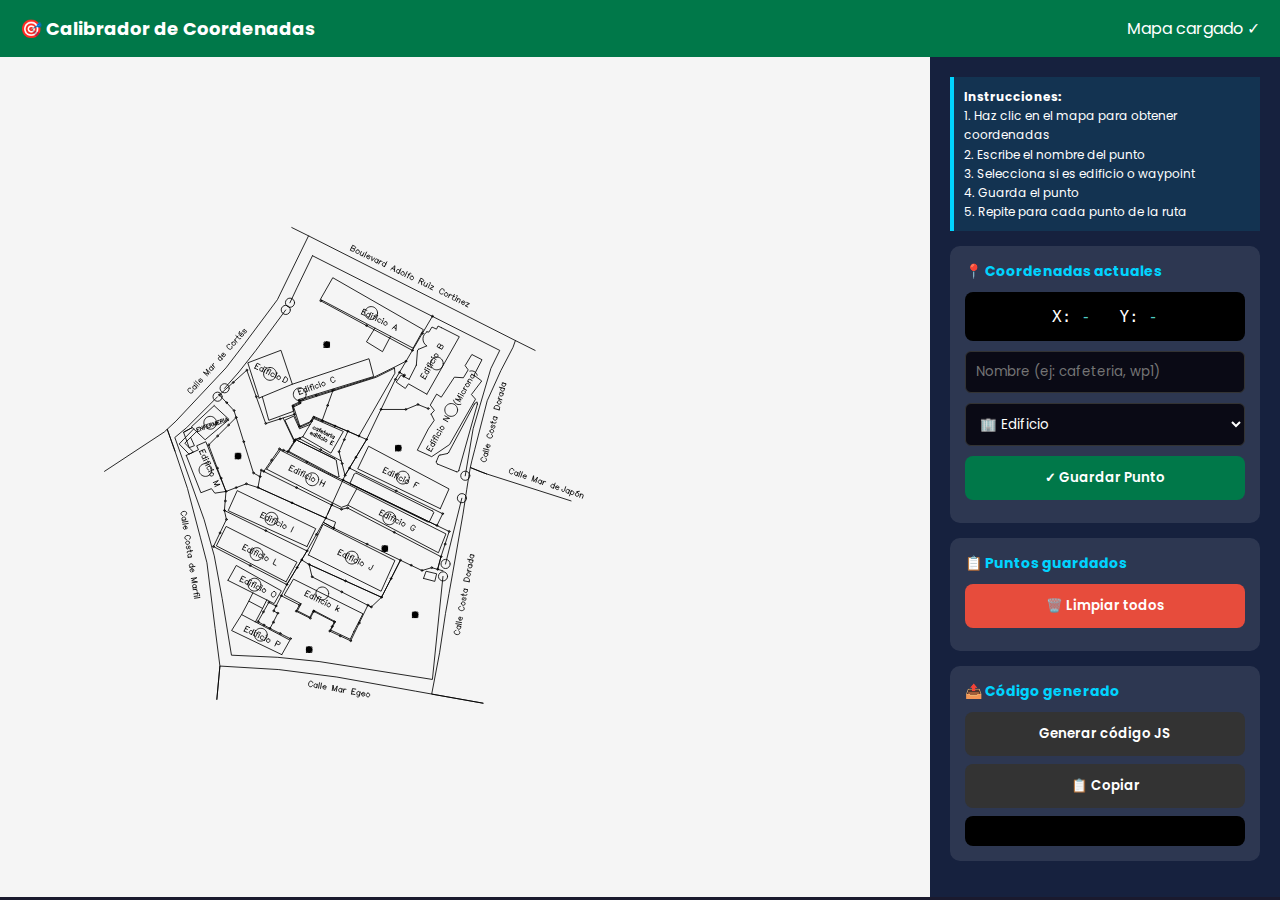
<file: mapa-uv/Calibrador.html>
<!DOCTYPE html>
<html lang="es">
  <head>
    <meta charset="UTF-8" />
    <meta name="viewport" content="width=device-width, initial-scale=1.0" />
    <title>Calibrador de Coordenadas - Mapa UV</title>
    <link
      href="https://fonts.googleapis.com/css2?family=Poppins:wght@400;600&display=swap"
      rel="stylesheet"
    />
    <style>
      * {
        margin: 0;
        padding: 0;
        box-sizing: border-box;
      }
      body {
        font-family: "Poppins", sans-serif;
        background: #1a1a2e;
        color: white;
        min-height: 100vh;
      }
      .header {
        background: #007849;
        padding: 15px 20px;
        display: flex;
        justify-content: space-between;
        align-items: center;
      }
      .header h1 {
        font-size: 18px;
      }
      .container {
        display: grid;
        grid-template-columns: 1fr 350px;
        height: calc(100vh - 60px);
      }
      .map-area {
        position: relative;
        overflow: hidden;
        background: #f5f5f5;
      }
      #svgContainer {
        width: 100%;
        height: 100%;
        cursor: crosshair;
      }
      #svgContainer svg {
        width: 100%;
        height: 100%;
      }
      .sidebar {
        background: #16213e;
        padding: 20px;
        overflow-y: auto;
      }
      .section {
        background: rgba(255, 255, 255, 0.1);
        border-radius: 10px;
        padding: 15px;
        margin-bottom: 15px;
      }
      .section h3 {
        color: #00d4ff;
        margin-bottom: 10px;
        font-size: 14px;
      }
      .coord-display {
        background: #000;
        padding: 15px;
        border-radius: 8px;
        font-family: monospace;
        font-size: 16px;
        text-align: center;
        margin-bottom: 10px;
      }
      .coord-display span {
        color: #4ecdc4;
      }
      .btn {
        width: 100%;
        padding: 12px;
        border: none;
        border-radius: 8px;
        font-family: inherit;
        font-weight: 600;
        cursor: pointer;
        margin-bottom: 8px;
        transition: all 0.2s;
      }
      .btn-primary {
        background: #007849;
        color: white;
      }
      .btn-primary:hover {
        background: #005d39;
      }
      .btn-secondary {
        background: #333;
        color: white;
      }
      .btn-secondary:hover {
        background: #444;
      }
      .btn-danger {
        background: #e74c3c;
        color: white;
      }
      .btn-danger:hover {
        background: #c0392b;
      }

      .points-list {
        max-height: 300px;
        overflow-y: auto;
      }
      .point-item {
        background: rgba(0, 0, 0, 0.3);
        padding: 10px;
        border-radius: 6px;
        margin-bottom: 8px;
        font-size: 12px;
        display: flex;
        justify-content: space-between;
        align-items: center;
      }
      .point-item .name {
        color: #4ecdc4;
        font-weight: 600;
      }
      .point-item .coords {
        color: #999;
        font-family: monospace;
      }
      .point-item button {
        background: #e74c3c;
        border: none;
        color: white;
        width: 24px;
        height: 24px;
        border-radius: 4px;
        cursor: pointer;
      }

      input,
      select {
        width: 100%;
        padding: 10px;
        border: 1px solid #333;
        border-radius: 6px;
        background: #0a0a15;
        color: white;
        font-family: inherit;
        margin-bottom: 10px;
      }
      input:focus,
      select:focus {
        outline: none;
        border-color: #007849;
      }

      .marker {
        position: absolute;
        width: 20px;
        height: 20px;
        background: #ff6b6b;
        border: 3px solid white;
        border-radius: 50%;
        transform: translate(-50%, -50%);
        pointer-events: none;
        box-shadow: 0 2px 10px rgba(0, 0, 0, 0.3);
      }
      .marker.waypoint {
        background: #4ecdc4;
        width: 14px;
        height: 14px;
      }
      .marker.edificio {
        background: #ff6b6b;
      }

      .marker-label {
        position: absolute;
        background: rgba(0, 0, 0, 0.8);
        color: white;
        padding: 2px 6px;
        border-radius: 4px;
        font-size: 10px;
        white-space: nowrap;
        transform: translate(-50%, -150%);
        pointer-events: none;
      }

      #output {
        background: #000;
        padding: 15px;
        border-radius: 8px;
        font-family: monospace;
        font-size: 11px;
        white-space: pre-wrap;
        max-height: 200px;
        overflow-y: auto;
        color: #4ecdc4;
      }

      .instructions {
        background: rgba(0, 212, 255, 0.1);
        border-left: 4px solid #00d4ff;
        padding: 10px;
        margin-bottom: 15px;
        font-size: 12px;
        line-height: 1.6;
      }
    </style>
  </head>
  <body>
    <div class="header">
      <h1>🎯 Calibrador de Coordenadas</h1>
      <span id="status">Cargando mapa...</span>
    </div>

    <div class="container">
      <div class="map-area">
        <div id="svgContainer"></div>
        <div id="markers"></div>
      </div>

      <div class="sidebar">
        <div class="instructions">
          <strong>Instrucciones:</strong><br />
          1. Haz clic en el mapa para obtener coordenadas<br />
          2. Escribe el nombre del punto<br />
          3. Selecciona si es edificio o waypoint<br />
          4. Guarda el punto<br />
          5. Repite para cada punto de la ruta
        </div>

        <div class="section">
          <h3>📍 Coordenadas actuales</h3>
          <div class="coord-display">
            X: <span id="coordX">-</span> &nbsp; Y: <span id="coordY">-</span>
          </div>

          <input
            type="text"
            id="pointName"
            placeholder="Nombre (ej: cafeteria, wp1)"
          />

          <select id="pointType">
            <option value="edificio">🏢 Edificio</option>
            <option value="waypoint">📍 Waypoint</option>
          </select>

          <button class="btn btn-primary" onclick="guardarPunto()">
            ✓ Guardar Punto
          </button>
        </div>

        <div class="section">
          <h3>📋 Puntos guardados</h3>
          <div class="points-list" id="pointsList"></div>
          <button class="btn btn-danger" onclick="limpiarPuntos()">
            🗑️ Limpiar todos
          </button>
        </div>

        <div class="section">
          <h3>📤 Código generado</h3>
          <button class="btn btn-secondary" onclick="generarCodigo()">
            Generar código JS
          </button>
          <button class="btn btn-secondary" onclick="copiarCodigo()">
            📋 Copiar
          </button>
          <div id="output"></div>
        </div>
      </div>
    </div>

    <script>
      let puntos = [];
      let currentX = 0;
      let currentY = 0;

      // Cargar SVG
      fetch("AppMapsUV/assets/MapUVNew.svg")
        .then((r) => (r.ok ? r.text() : Promise.reject("SVG no encontrado")))
        .then((svg) => {
          document.getElementById("svgContainer").innerHTML = svg;
          document.getElementById("status").textContent = "Mapa cargado ✓";
          setupClickHandler();
        })
        .catch((err) => {
          document.getElementById("svgContainer").innerHTML = `
                    <svg viewBox="0 0 1056 816" style="background:#f0f0f0">
                        <text x="528" y="400" text-anchor="middle" fill="#666">
                            SVG no encontrado - Coloca MapUVNew.svg en AppMapsUV/assets/
                        </text>
                    </svg>
                `;
          document.getElementById("status").textContent = "Error: " + err;
          setupClickHandler();
        });

      function setupClickHandler() {
        const container = document.getElementById("svgContainer");
        const svg = container.querySelector("svg");

        container.addEventListener("click", (e) => {
          const rect = svg.getBoundingClientRect();
          const viewBox = svg.viewBox.baseVal;

          // Calcular coordenadas en el espacio del viewBox
          const scaleX = viewBox.width / rect.width;
          const scaleY = viewBox.height / rect.height;

          currentX = Math.round((e.clientX - rect.left) * scaleX);
          currentY = Math.round((e.clientY - rect.top) * scaleY);

          document.getElementById("coordX").textContent = currentX;
          document.getElementById("coordY").textContent = currentY;

          // Mostrar marcador temporal
          mostrarMarcadorTemporal(e.clientX, e.clientY);
        });
      }

      function mostrarMarcadorTemporal(screenX, screenY) {
        const container = document.getElementById("svgContainer");
        const rect = container.getBoundingClientRect();

        // Remover marcador temporal anterior
        const temp = document.getElementById("tempMarker");
        if (temp) temp.remove();

        const marker = document.createElement("div");
        marker.id = "tempMarker";
        marker.className = "marker";
        marker.style.cssText = `
                position: fixed;
                left: ${screenX}px;
                top: ${screenY}px;
                background: #ffeb3b;
                animation: pulse 0.5s ease;
            `;
        document.body.appendChild(marker);
      }

      function guardarPunto() {
        const nombre = document.getElementById("pointName").value.trim();
        const tipo = document.getElementById("pointType").value;

        if (!nombre) {
          alert("Escribe un nombre para el punto");
          return;
        }

        if (currentX === 0 && currentY === 0) {
          alert("Haz clic en el mapa primero");
          return;
        }

        // Verificar si ya existe
        const existe = puntos.find((p) => p.nombre === nombre);
        if (existe) {
          if (!confirm(`"${nombre}" ya existe. ¿Reemplazar?`)) return;
          puntos = puntos.filter((p) => p.nombre !== nombre);
        }

        puntos.push({
          nombre,
          tipo,
          x: currentX,
          y: currentY,
        });

        document.getElementById("pointName").value = "";
        actualizarLista();
        actualizarMarcadores();
      }

      function actualizarLista() {
        const lista = document.getElementById("pointsList");
        lista.innerHTML = puntos
          .map(
            (p, i) => `
                <div class="point-item">
                    <div>
                        <div class="name">${
                          p.tipo === "edificio" ? "🏢" : "📍"
                        } ${p.nombre}</div>
                        <div class="coords">x: ${p.x}, y: ${p.y}</div>
                    </div>
                    <button onclick="eliminarPunto(${i})">×</button>
                </div>
            `
          )
          .join("");
      }

      function actualizarMarcadores() {
        const container = document.getElementById("svgContainer");
        const svg = container.querySelector("svg");
        const rect = svg.getBoundingClientRect();
        const viewBox = svg.viewBox.baseVal;

        // Remover marcadores anteriores
        document.querySelectorAll(".saved-marker").forEach((m) => m.remove());

        puntos.forEach((p) => {
          const screenX = rect.left + (p.x / viewBox.width) * rect.width;
          const screenY = rect.top + (p.y / viewBox.height) * rect.height;

          const marker = document.createElement("div");
          marker.className = `marker saved-marker ${p.tipo}`;
          marker.style.cssText = `
                    position: fixed;
                    left: ${screenX}px;
                    top: ${screenY}px;
                `;

          const label = document.createElement("div");
          label.className = "marker-label";
          label.textContent = p.nombre;
          marker.appendChild(label);

          document.body.appendChild(marker);
        });
      }

      function eliminarPunto(index) {
        puntos.splice(index, 1);
        actualizarLista();
        actualizarMarcadores();
      }

      function limpiarPuntos() {
        if (confirm("¿Eliminar todos los puntos?")) {
          puntos = [];
          actualizarLista();
          actualizarMarcadores();
        }
      }

      function generarCodigo() {
        const edificios = puntos.filter((p) => p.tipo === "edificio");
        const waypoints = puntos.filter((p) => p.tipo === "waypoint");

        let codigo = `// ============================================
// DATOS CALIBRADOS DEL MAPA
// ============================================

const EDIFICIOS = {
${edificios
  .map(
    (e) =>
      `    ${e.nombre}: { nombre: "${e.nombre
        .replace(/_/g, " ")
        .replace(/\b\w/g, (l) => l.toUpperCase())}", x: ${e.x}, y: ${e.y} }`
  )
  .join(",\n")}
};

const WAYPOINTS = {
${waypoints.map((w) => `    ${w.nombre}: { x: ${w.x}, y: ${w.y} }`).join(",\n")}
};

// Orden de puntos para copiar en RUTAS:
// ${puntos.map((p) => p.nombre).join(" → ")}
`;

        document.getElementById("output").textContent = codigo;
      }

      function copiarCodigo() {
        const codigo = document.getElementById("output").textContent;
        navigator.clipboard.writeText(codigo).then(() => {
          alert("Código copiado al portapapeles");
        });
      }

      // Actualizar marcadores al redimensionar
      window.addEventListener("resize", actualizarMarcadores);
    </script>
  </body>
</html>
</file>
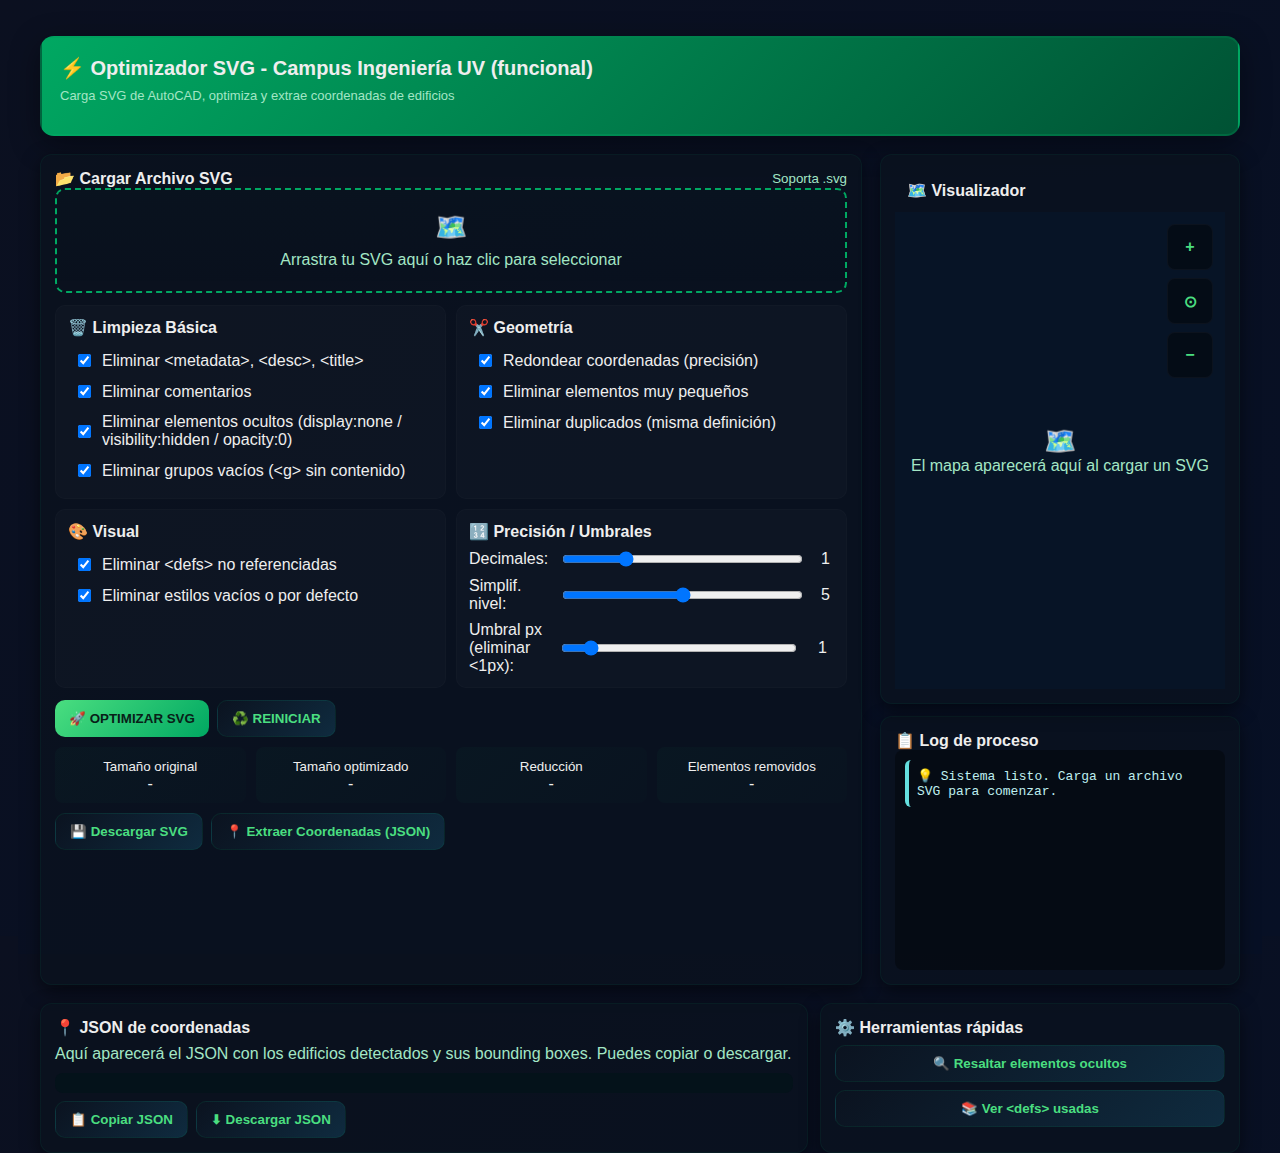
<file: mapa-uv/Optimizador/optimizador.html>
<!DOCTYPE html>
<html lang="es">
<head>
<meta charset="utf-8" />
<meta name="viewport" content="width=device-width,initial-scale=1" />
<title>Optimizador SVG - Campus UV (funcional)</title>
<style>
  :root{
    --accent:#00a862;
    --accent-2:#4ade80;
    --bg-1:#0f1724;
    --panel:#0f2b3f;
    --muted:#a3e6c5;
    --glass: rgba(255,255,255,0.02);
  }
  html,body{height:100%;margin:0;font-family:Segoe UI, Tahoma, Geneva, Verdana, sans-serif;background:
    linear-gradient(135deg,#0b1020,#071025);color:#eee;padding:18px;}
  .container{max-width:1200px;margin:0 auto;display:grid;gap:18px;}
  header{background:linear-gradient(135deg,var(--accent),#005234);padding:18px;border-radius:14px;border:2px solid rgba(0,168,98,0.2);box-shadow:0 8px 30px rgba(0,0,0,0.4)}
  h1{margin:0;font-size:20px}
  .top-row{display:grid;grid-template-columns:1fr 360px;gap:18px;}
  .panel{background:rgba(10,18,30,0.7);padding:14px;border-radius:12px;border:1px solid rgba(0,168,98,0.08);box-shadow:0 6px 18px rgba(0,0,0,0.5)}
  .upload-area{border:2px dashed var(--accent);border-radius:10px;padding:22px;text-align:center;cursor:pointer;background:linear-gradient(180deg, rgba(0,120,73,0.02), transparent)}
  .upload-area.dragover{background:rgba(0,168,98,0.06);transform:scale(1.01)}
  input[type=file]{display:none}
  .controls-grid{display:grid;grid-template-columns:repeat(2,1fr);gap:10px;margin-top:12px}
  .control-card{padding:12px;background:var(--glass);border-radius:10px;border:1px solid rgba(255,255,255,0.02)}
  .checkbox-item{display:flex;gap:8px;align-items:center;padding:6px;border-radius:6px}
  label{user-select:none}
  .slider-row{display:flex;align-items:center;gap:12px}
  input[type=range]{width:100%}
  button{background:linear-gradient(135deg,var(--accent-2),var(--accent));border:none;padding:10px 14px;border-radius:10px;color:#082018;font-weight:700;cursor:pointer}
  button.secondary{background:linear-gradient(135deg,#0b1320,#0f2b3f);color:var(--accent-2);border:1px solid rgba(0,168,98,0.12)}
  .stats-grid{display:grid;grid-template-columns:repeat(4,1fr);gap:10px;margin-top:12px}
  .stat{padding:10px;border-radius:8px;background:linear-gradient(135deg, rgba(0,168,98,0.04), rgba(0,120,73,0.02));text-align:center}
  .map-viewer{height:520px;border-radius:12px;position:relative;overflow:hidden;border:1px solid rgba(0,168,98,0.08);display:flex;flex-direction:column}
  #svgDisplay{flex:1;background:#071426;display:flex;align-items:center;justify-content:center;position:relative;overflow:hidden}
  #svgContainer{width:100%;height:100%;transform-origin:center center;cursor:grab}
  #svgContainer:active{cursor:grabbing}
  .viewer-controls{position:absolute;right:12px;top:12px;display:flex;flex-direction:column;gap:8px;z-index:50}
  .viewer-btn{width:44px;height:44px;border-radius:8px;border:1px solid rgba(255,255,255,0.03);display:flex;align-items:center;justify-content:center;background:rgba(0,0,0,0.4);color:var(--accent-2);font-weight:700;cursor:pointer}
  .log{height:200px;overflow:auto;background:rgba(0,0,0,0.35);padding:10px;border-radius:8px;font-family:monospace;font-size:13px}
  .log-entry{padding:8px;border-radius:6px;margin-bottom:6px}
  .info{border-left:4px solid #64dfdf;color:#bfeff0}
  .success{border-left:4px solid var(--accent-2);color:#cfffda}
  .warn{border-left:4px solid #fbbf24;color:#ffefc7}
  .err{border-left:4px solid #ef4444;color:#ffd6d6}
  .progress {height:18px;background:rgba(255,255,255,0.03);border-radius:9px;overflow:hidden;margin-top:8px}
  .progress > .bar{height:100%;width:0%;background:linear-gradient(90deg,var(--accent),var(--accent-2));transition:width .25s}
  .coord-output{background:#04121a;padding:10px;border-radius:8px;color:var(--accent-2);font-family:monospace;max-height:220px;overflow:auto}
  .hidden-measure {position:absolute;left:-9999px;top:-9999px;visibility:hidden;width:800px;height:600px}
  @media(max-width:980px){
    .top-row{grid-template-columns:1fr}
    .controls-grid{grid-template-columns:1fr}
    .stats-grid{grid-template-columns:repeat(2,1fr)}
    .map-viewer{height:420px}
  }
</style>
</head>
<body>
  <div class="container">
    <header>
      <h1>⚡ Optimizador SVG - Campus Ingeniería UV (funcional)</h1>
      <p style="color:var(--muted);margin-top:8px;font-size:13px">Carga SVG de AutoCAD, optimiza y extrae coordenadas de edificios</p>
    </header>

    <div class="top-row">
      <!-- LEFT: Upload and controls -->
      <div class="panel">
        <div style="display:flex;gap:10px;align-items:center;justify-content:space-between">
          <strong>📂 Cargar Archivo SVG</strong>
          <small style="color:var(--muted)">Soporta .svg</small>
        </div>

        <div id="uploadArea" class="upload-area" title="Haz clic o arrastra un SVG">
          <div style="font-size:26px">🗺️</div>
          <div style="margin-top:8px;color:var(--muted)">Arrastra tu SVG aquí o haz clic para seleccionar</div>
          <input id="fileInput" type="file" accept=".svg" />
          <div id="fileInfo" style="margin-top:8px;color:var(--accent-2);display:none"></div>
        </div>

        <div class="controls-grid">
          <div class="control-card">
            <strong>🗑️ Limpieza Básica</strong>
            <div style="margin-top:8px">
              <div class="checkbox-item"><input type="checkbox" id="removeMetadata" checked><label for="removeMetadata">Eliminar &lt;metadata&gt;, &lt;desc&gt;, &lt;title&gt;</label></div>
              <div class="checkbox-item"><input type="checkbox" id="removeComments" checked><label for="removeComments">Eliminar comentarios</label></div>
              <div class="checkbox-item"><input type="checkbox" id="removeHidden" checked><label for="removeHidden">Eliminar elementos ocultos (display:none / visibility:hidden / opacity:0)</label></div>
              <div class="checkbox-item"><input type="checkbox" id="removeEmptyGroups" checked><label for="removeEmptyGroups">Eliminar grupos vacíos (&lt;g&gt; sin contenido)</label></div>
            </div>
          </div>

          <div class="control-card">
            <strong>✂️ Geometría</strong>
            <div style="margin-top:8px">
              <div class="checkbox-item"><input type="checkbox" id="simplifyPaths" checked><label for="simplifyPaths">Redondear coordenadas (precisión)</label></div>
              <div class="checkbox-item"><input type="checkbox" id="removeSmallElements" checked><label for="removeSmallElements">Eliminar elementos muy pequeños</label></div>
              <div class="checkbox-item"><input type="checkbox" id="removeDuplicates" checked><label for="removeDuplicates">Eliminar duplicados (misma definición)</label></div>
            </div>
          </div>

          <div class="control-card">
            <strong>🎨 Visual</strong>
            <div style="margin-top:8px">
              <div class="checkbox-item"><input type="checkbox" id="removeUnusedDefs" checked><label for="removeUnusedDefs">Eliminar &lt;defs&gt; no referenciadas</label></div>
              <div class="checkbox-item"><input type="checkbox" id="removeDefaultStyles" checked><label for="removeDefaultStyles">Eliminar estilos vacíos o por defecto</label></div>
            </div>
          </div>

          <div class="control-card">
            <strong>🔢 Precisión / Umbrales</strong>
            <div style="margin-top:8px">
              <div class="slider-row"><label style="width:120px">Decimales:</label><input id="decimalPrecision" type="range" min="0" max="4" step="1" value="1"><span id="decimalValue" style="width:26px;text-align:center">1</span></div>
              <div style="height:8px"></div>
              <div class="slider-row"><label style="width:120px">Simplif. nivel:</label><input id="simplificationLevel" type="range" min="0" max="10" step="1" value="5"><span id="simplificationValue" style="width:26px;text-align:center">5</span></div>
              <div style="height:8px"></div>
              <div class="slider-row"><label style="width:120px">Umbral px (eliminar <1px):</label><input id="smallThreshold" type="range" min="0" max="10" step="0.5" value="1"><span id="smallValue" style="width:36px;text-align:center">1</span></div>
            </div>
          </div>
        </div>

        <div style="display:flex;gap:8px;margin-top:12px">
          <button id="optimizeBtn" disabled>🚀 OPTIMIZAR SVG</button>
          <button id="resetBtn" class="secondary">♻️ REINICIAR</button>
        </div>

        <div class="progress" id="progressWrap" style="display:none"><div class="bar" id="progressBar"></div></div>

        <div class="stats-grid" style="margin-top:10px">
          <div class="stat"><small>Tamaño original</small><div id="originalSize">-</div></div>
          <div class="stat"><small>Tamaño optimizado</small><div id="optimizedSize">-</div></div>
          <div class="stat"><small>Reducción</small><div id="reduction">-</div></div>
          <div class="stat"><small>Elementos removidos</small><div id="elementsRemoved">-</div></div>
        </div>

        <div style="margin-top:10px;display:flex;gap:8px">
          <button id="downloadBtn" class="secondary" disabled>💾 Descargar SVG</button>
          <button id="extractCoordsBtn" class="secondary" disabled>📍 Extraer Coordenadas (JSON)</button>
        </div>

      </div>

      <!-- RIGHT: Preview -->
      <div style="display:flex;flex-direction:column;gap:12px">
        <div class="panel map-viewer">
          <strong style="padding:12px">🗺️ Visualizador</strong>
          <div id="svgDisplay">
            <div id="svgContainer" aria-hidden="true">
              <div style="color:var(--muted);display:flex;align-items:center;justify-content:center;height:100%;flex-direction:column;gap:6px;">
                <div style="font-size:28px">🗺️</div>
                <div>El mapa aparecerá aquí al cargar un SVG</div>
              </div>
            </div>

            <div class="viewer-controls">
              <div class="viewer-btn" id="zoomIn" title="Acercar">+</div>
              <div class="viewer-btn" id="zoomReset" title="Reset">⊙</div>
              <div class="viewer-btn" id="zoomOut" title="Alejar">−</div>
            </div>
          </div>
        </div>

        <div class="panel">
          <strong>📋 Log de proceso</strong>
          <div class="log" id="logContainer">
            <div class="log-entry info">💡 Sistema listo. Carga un archivo SVG para comenzar.</div>
          </div>
        </div>
      </div>
    </div>

    <!-- Results area: JSON and coords -->
    <div style="display:grid;grid-template-columns:1fr 420px;gap:12px">
      <div class="panel">
        <strong>📍 JSON de coordenadas</strong>
        <div style="margin-top:8px;color:var(--muted)">Aquí aparecerá el JSON con los edificios detectados y sus bounding boxes. Puedes copiar o descargar.</div>
        <div class="coord-output" id="coordOutput" style="margin-top:10px"></div>
        <div style="display:flex;gap:8px;margin-top:8px">
          <button id="copyCoordsBtn" class="secondary" disabled>📋 Copiar JSON</button>
          <button id="downloadJsonBtn" class="secondary" disabled>⬇ Descargar JSON</button>
        </div>
      </div>

      <div class="panel">
        <strong>⚙️ Herramientas rápidas</strong>
        <div style="margin-top:8px;display:flex;flex-direction:column;gap:8px">
          <button id="toggleHiddenEls" class="secondary">🔍 Resaltar elementos ocultos</button>
          <button id="toggleDefsList" class="secondary">📚 Ver &lt;defs&gt; usadas</button>
        </div>
        <div id="auxInfo" style="margin-top:10px;color:var(--muted);font-size:13px"></div>
      </div>
    </div>

    <!-- hidden area to measure with getBBox -->
    <div id="hiddenMeasure" class="hidden-measure" aria-hidden="true"></div>
  </div>

<script>
/*
  Optimizador SVG (versión ligera, cliente)
  - Manipula XML DOM del SVG para aplicar limpiezas simples
  - Redondea números, elimina metadata, comentarios, grupos vacíos, elementos ocultos
  - Elimina <defs> no referenciadas
  - Elimina duplicados por stringificado
  - Extrae lista de "edificios" (heurística: géneros de shape) con bbox y centroid
  - Muestra preview, permite zoom/pan, descarga y copia JSON
*/

/* ------------------------------
   Utilidades DOM y UI
   ------------------------------ */
const qs = s => document.querySelector(s);
const qsa = s => Array.from(document.querySelectorAll(s));
const uploadArea = qs('#uploadArea');
const fileInput = qs('#fileInput');
const fileInfo = qs('#fileInfo');
const optimizeBtn = qs('#optimizeBtn');
const resetBtn = qs('#resetBtn');
const downloadBtn = qs('#downloadBtn');
const extractCoordsBtn = qs('#extractCoordsBtn');
const copyCoordsBtn = qs('#copyCoordsBtn');
const downloadJsonBtn = qs('#downloadJsonBtn');
const coordOutput = qs('#coordOutput');
const logContainer = qs('#logContainer');
const progressWrap = qs('#progressWrap');
const progressBar = qs('#progressBar');
const originalSizeEl = qs('#originalSize');
const optimizedSizeEl = qs('#optimizedSize');
const reductionEl = qs('#reduction');
const elementsRemovedEl = qs('#elementsRemoved');
const svgContainer = qs('#svgContainer');
const svgDisplay = qs('#svgDisplay');
const hiddenMeasure = qs('#hiddenMeasure');
const auxInfo = qs('#auxInfo');

const decimalSlider = qs('#decimalPrecision');
const decimalValue = qs('#decimalValue');
const simplificationSlider = qs('#simplificationLevel');
const simplificationValue = qs('#simplificationValue');
const smallThreshold = qs('#smallThreshold');
const smallValue = qs('#smallValue');

const checkRemoveMetadata = qs('#removeMetadata');
const checkRemoveComments = qs('#removeComments');
const checkRemoveHidden = qs('#removeHidden');
const checkRemoveEmptyGroups = qs('#removeEmptyGroups');
const checkSimplifyPaths = qs('#simplifyPaths');
const checkRemoveSmallElements = qs('#removeSmallElements');
const checkRemoveDuplicates = qs('#removeDuplicates');
const checkRemoveUnusedDefs = qs('#removeUnusedDefs');
const checkRemoveDefaultStyles = qs('#removeDefaultStyles');

let rawSvgText = null;
let optimizedSvgText = null;
let originalSize = 0;
let removedCount = 0;

/* Logging */
function addLog(text, level='info'){
  const el = document.createElement('div');
  el.className = `log-entry ${level==='error'?'err':level==='warn'?'warn':level==='success'?'success':'info'}`;
  el.textContent = `${text}`;
  logContainer.prepend(el);
}

/* Alerts (temporal usando log como reemplazo) */
function showAlert(msg, type='info'){ addLog(msg, type==='error'?'error': type==='warn'?'warn': type==='success'?'success':'info'); }

/* format bytes */
function formatBytes(bytes){
  if(!bytes) return '-';
  const sizes = ['B','KB','MB','GB'];
  const i = Math.floor(Math.log(bytes)/Math.log(1024));
  return +(bytes/Math.pow(1024,i)).toFixed(2)+' '+sizes[i];
}

/* Progress */
function showProgress(percentage){
  progressWrap.style.display='block';
  progressBar.style.width = Math.max(0,Math.min(100,percentage)) + '%';
  if(percentage>=100) setTimeout(()=>{progressWrap.style.display='none';progressBar.style.width='0%';},600);
}

/* update sliders display */
decimalSlider.addEventListener('input', ()=> decimalValue.textContent = decimalSlider.value);
simplificationSlider.addEventListener('input', ()=> simplificationValue.textContent = simplificationSlider.value);
smallThreshold.addEventListener('input', ()=> smallValue.textContent = smallThreshold.value);

/* Drag & drop */
uploadArea.addEventListener('click', ()=> fileInput.click());
uploadArea.addEventListener('dragover', (e)=>{ e.preventDefault(); uploadArea.classList.add('dragover'); });
uploadArea.addEventListener('dragleave', ()=> uploadArea.classList.remove('dragover'));
uploadArea.addEventListener('drop', (e)=>{ e.preventDefault(); uploadArea.classList.remove('dragover'); const f = e.dataTransfer.files[0]; if(f && f.name.endsWith('.svg')) handleFile(f); else showAlert('Por favor selecciona un archivo .svg', 'warn'); });

fileInput.addEventListener('change', (e)=> { const f = e.target.files[0]; if(f) handleFile(f); });

/* handle file */
async function handleFile(file){
  addLog(`📁 Cargando ${file.name} ...`, 'info');
  try{
    originalSize = file.size;
    originalSizeEl.textContent = formatBytes(originalSize);
    fileInfo.style.display='block';
    fileInfo.textContent = `${file.name} — ${formatBytes(file.size)}`;
    const text = await file.text();
    rawSvgText = text;
    optimizedSvgText = null;
    removedCount = 0;
    addLog('✅ Archivo cargado', 'success');
    showAlert('Archivo cargado. Puedes previsualizar y optimizar.', 'success');
    optimizeBtn.disabled = false;
    downloadBtn.disabled = true;
    extractCoordsBtn.disabled = true;
    copyCoordsBtn.disabled = true;
    downloadJsonBtn.disabled = true;
    renderPreview(text);
  }catch(err){
    addLog(`❌ Error al leer archivo: ${err.message}`,'err');
  }
}

/* Render preview: parse SVG text and insert into container (clone to avoid stylesheet leaks) */
function renderPreview(svgText){
  svgContainer.innerHTML = ''; // wipe
  // sanitize minimally by using DOMParser
  try{
    const parser = new DOMParser();
    const doc = parser.parseFromString(svgText, 'image/svg+xml');
    const svgEl = doc.querySelector('svg');
    if(!svgEl) { addLog('❌ No se detectó elemento <svg> en el archivo','err'); svgContainer.innerHTML = '<div style="color:#ccc;padding:12px">No es un SVG válido</div>'; return; }
    // ensure viewBox present for scaling; if missing, compute from width/height
    if(!svgEl.getAttribute('viewBox')){
      const w = svgEl.getAttribute('width') || 800;
      const h = svgEl.getAttribute('height') || 600;
      svgEl.setAttribute('viewBox', `0 0 ${w} ${h}`);
    }
    // clone to an element in current document
    const imported = document.importNode(svgEl, true);
    // remove width/height to make responsive (but keep viewBox)
    imported.removeAttribute('width'); imported.removeAttribute('height');
    // give an id/class for later measurement
    imported.id = 'previewSVG';
    // clear container and append
    svgContainer.appendChild(imported);
    // reset transforms
    svgContainer.style.transform = 'translate(0px,0px) scale(1)';
    curScale = 1; curTranslate = {x:0,y:0};
    addLog('🖼️ Vista previa generada', 'success');
  }catch(e){
    addLog('❌ Error al parsear SVG: '+e.message,'err');
  }
}

/* ------------------------------
   Optimización (manipulación del DOM SVG)
   ------------------------------ */
function updateProgressStep(step, total){
  const pct = Math.round((step/total)*100);
  showProgress(pct);
}

/* round numbers in attribute strings to N decimals */
function roundNumbersInString(str, decimals){
  if(!str || decimals<0) return str;
  // regex find numbers (including scientific notation)
  return str.replace(/-?\d*\.?\d+(?:e[-+]?\d+)?/gi, m => {
    if(isNaN(Number(m))) return m;
    return Number(m).toFixed(decimals).replace(/\.?0+$/,'');
  });
}

/* main optimize function: returns optimized serialized SVG string and stats */
async function optimizeSVG(svgText, options){
  // options: object with booleans and numeric params
  const parser = new DOMParser();
  const doc = parser.parseFromString(svgText, 'image/svg+xml');
  const svg = doc.querySelector('svg');
  if(!svg) throw new Error('SVG no válido (no se encontró <svg>)');

  // ensure viewBox as before
  if(!svg.getAttribute('viewBox')){
    const w = svg.getAttribute('width') || 800;
    const h = svg.getAttribute('height') || 600;
    svg.setAttribute('viewBox', `0 0 ${w} ${h}`);
  }

  let steps = 8;
  let curStep = 0;

  // 1) remove comments
  if(options.removeComments){
    const iterator = doc.createTreeWalker(doc, NodeFilter.SHOW_COMMENT, null, false);
    const toRemove = [];
    while(iterator.nextNode()) toRemove.push(iterator.currentNode);
    toRemove.forEach(n => { n.parentNode && n.parentNode.removeChild(n); });
    removedCount += toRemove.length;
    curStep++; updateProgressStep(curStep, steps);
  }

  // 2) remove metadata/desc/title
  if(options.removeMetadata){
    ['metadata','desc','title'].forEach(tag=>{
      const nodes = Array.from(doc.getElementsByTagName(tag));
      nodes.forEach(n => { n.parentNode && n.parentNode.removeChild(n); });
      removedCount += nodes.length;
    });
    curStep++; updateProgressStep(curStep, steps);
  }

  // 3) remove elements hidden via style or attributes
  if(options.removeHidden){
    const all = Array.from(svg.querySelectorAll('*'));
    const hidden = [];
    all.forEach(el=>{
      const style = (el.getAttribute('style')||'').replace(/\s/g,'');
      const display = el.getAttribute('display');
      const visibility = el.getAttribute('visibility');
      const opacity = el.getAttribute('opacity');
      // heurística: consider hidden
      if(display==='none' || visibility==='hidden' || opacity==='0' || /display:none/.test(style) || /visibility:hidden/.test(style) || /opacity:\s*0(?:\.0+)?/.test(style)){
        hidden.push(el);
      }
    });
    hidden.forEach(n => { n.parentNode && n.parentNode.removeChild(n); });
    removedCount += hidden.length;
    curStep++; updateProgressStep(curStep, steps);
  } else curStep++;

  // 4) remove empty groups <g>
  if(options.removeEmptyGroups){
    // repeat until none found (nested empty groups)
    let removed = 0;
    do {
      removed = 0;
      const groups = Array.from(svg.querySelectorAll('g'));
      groups.forEach(g=>{
        const children = Array.from(g.children).filter(c => !(c.tagName && c.tagName.toLowerCase()==='title'));
        if(children.length===0 && !g.hasAttributes()){
          g.parentNode && g.parentNode.removeChild(g);
          removed++;
        } else if(children.length===0){
          // also remove if only id/class attributes but no graphic content
          const nonIdAttrs = Array.from(g.attributes).filter(a=>!['id','class'].includes(a.name));
          if(nonIdAttrs.length===0){
            g.parentNode && g.parentNode.removeChild(g);
            removed++;
          }
        }
      });
      removedCount += removed;
    } while(removed>0);
    curStep++; updateProgressStep(curStep, steps);
  } else curStep++;

  // 5) simplify numeric precision (paths, transforms, coords) by regex
  if(options.simplifyPaths){
    const decimals = options.decimals;
    // attributes that contain numbers
    const numericAttrs = ['d','points','x','y','cx','cy','r','rx','ry','transform','width','height','x1','y1','x2','y2'];
    const all = Array.from(svg.querySelectorAll('*'));
    all.forEach(el=>{
      Array.from(el.attributes).forEach(attr=>{
        if(numericAttrs.includes(attr.name) || /-?\d/.test(attr.value)){
          // round numbers in string
          const newVal = roundNumbersInString(attr.value, decimals);
          if(newVal !== attr.value) el.setAttribute(attr.name, newVal);
        }
      });
      // also inline style numeric rounding
      if(el.hasAttribute('style')){
        const s = el.getAttribute('style');
        el.setAttribute('style', roundNumbersInString(s, decimals));
      }
    });
    curStep++; updateProgressStep(curStep, steps);
  } else curStep++;

  // 6) remove small elements (measure by getBBox) - to do this we need to append clone to hiddenMeasure
  if(options.removeSmallElements){
    // prepare hidden SVG container
    hiddenMeasure.innerHTML = '';
    const tmpSvg = doc.importNode(svg, true);
    tmpSvg.setAttribute('width','800'); tmpSvg.setAttribute('height','600');
    hiddenMeasure.appendChild(tmpSvg);

    // now measure each candidate shape
    const candidates = Array.from(tmpSvg.querySelectorAll('path,rect,circle,ellipse,line,polyline,polygon'));
    const toRemove = [];
    candidates.forEach((el,i)=>{
      try{
        const bbox = el.getBBox();
        const area = Math.max(0,bbox.width*bbox.height);
        if(area <= options.smallThreshold){ // in px^2
          // remove from original svg (match by xpath-ish: try id, else remove corresponding by index)
          // prefer to use id attribute
          const id = el.getAttribute('id');
          if(id){
            const orig = svg.querySelector('#'+CSS.escape(id));
            if(orig) toRemove.push(orig);
          } else {
            // fallback: match by serialized outerHTML (may remove duplicates)
            const ser = el.outerHTML;
            const found = Array.from(svg.querySelectorAll(el.tagName)).find(e => e.outerHTML.replace(/\s+/g,' ')===ser.replace(/\s+/g,' '));
            if(found) toRemove.push(found);
          }
        }
      }catch(e){}
    });
    // remove collected
    toRemove.forEach(n => { n.parentNode && n.parentNode.removeChild(n); });
    removedCount += toRemove.length;
    hiddenMeasure.innerHTML = '';
    curStep++; updateProgressStep(curStep, steps);
  } else curStep++;

  // 7) remove duplicate elements (naive: identical outerHTML)
  if(options.removeDuplicates){
    const seen = new Set();
    const allEls = Array.from(svg.querySelectorAll('*'));
    let dupCount = 0;
    allEls.forEach(el=>{
      // skip defs children? still okay
      // normalize string: remove whitespace runs
      const s = el.outerHTML.replace(/\s+/g,' ');
      if(seen.has(s)){
        el.parentNode && el.parentNode.removeChild(el);
        dupCount++;
      } else seen.add(s);
    });
    removedCount += dupCount;
    curStep++; updateProgressStep(curStep, steps);
  } else curStep++;

  // 8) remove unused defs
  if(options.removeUnusedDefs){
    const defs = svg.querySelectorAll('defs');
    let removedDefs = 0;
    defs.forEach(def=>{
      const ids = Array.from(def.querySelectorAll('[id]')).map(n=>n.id);
      // find references in whole svg: url(#id) or #id in 'xlink:href' or 'href'
      ids.forEach(id=>{
        const refRegex = new RegExp(`url\\(#${CSS.escape(id)}\\)|#${CSS.escape(id)}\\b`);
        const used = svg.outerHTML.match(refRegex);
        if(!used){
          const el = def.querySelector('#'+CSS.escape(id));
          if(el){ el.parentNode.removeChild(el); removedDefs++; }
        }
      });
      // if def empty, remove def
      if(def.children.length===0){
        def.parentNode && def.parentNode.removeChild(def);
      }
    });
    removedCount += removedDefs;
    curStep++; updateProgressStep(curStep, steps);
  } else curStep++;

  // final serialize
  const serializer = new XMLSerializer();
  const out = serializer.serializeToString(svg);
  return { svgString: out, removed: removedCount, optimizedBytes: new Blob([out]).size };
}

/* ------------------------------
   Extract coordinates (heurística)
   ------------------------------ */
function extractBuildings(svgText){
  // parse and find shapes likely to be buildings
  const parser = new DOMParser();
  const doc = parser.parseFromString(svgText, 'image/svg+xml');
  const svg = doc.querySelector('svg');
  if(!svg) return [];
  // candidates: path, polygon, rect, circle, ellipse, polyline
  const nodes = Array.from(svg.querySelectorAll('path,polygon,rect,circle,ellipse,polyline'));
  // create hidden measure SVG to get bbox in screen coords
  hiddenMeasure.innerHTML = '';
  const tmp = document.importNode(svg, true);
  tmp.setAttribute('width','800'); tmp.setAttribute('height','600');
  hiddenMeasure.appendChild(tmp);
  const results = [];
  nodes.forEach(n=>{
    try{
      const kind = n.tagName.toLowerCase();
      // try id/class for identification
      const id = n.getAttribute('id') || null;
      const classes = (n.getAttribute('class')||'').split(/\s+/).filter(Boolean);
      const bbox = n.getBBox(); // may throw if not rendered sometimes
      const cx = bbox.x + bbox.width/2;
      const cy = bbox.y + bbox.height/2;
      // minimal heuristic to consider building: area reasonably big (not a dot)
      const area = Math.abs(bbox.width*bbox.height);
      results.push({
        id: id || null,
        classes,
        type: kind,
        bbox: { x: +bbox.x.toFixed(2), y: +bbox.y.toFixed(2), width: +bbox.width.toFixed(2), height: +bbox.height.toFixed(2) },
        centroid: { x: +cx.toFixed(2), y: +cy.toFixed(2) },
        raw: n.outerHTML
      });
    }catch(e){}
  });
  hiddenMeasure.innerHTML = '';
  return results;
}

/* ------------------------------
   UI action: optimize clicked
   ------------------------------ */
optimizeBtn.addEventListener('click', async ()=>{
  if(!rawSvgText) return;
  addLog('🚀 Iniciando optimización...', 'info');
  optimizeBtn.disabled = true;
  showProgress(5);
  const options = {
    removeComments: checkRemoveComments.checked,
    removeMetadata: checkRemoveMetadata.checked,
    removeHidden: checkRemoveHidden.checked,
    removeEmptyGroups: checkRemoveEmptyGroups.checked,
    simplifyPaths: checkSimplifyPaths.checked,
    decimals: parseInt(decimalSlider.value,10),
    removeSmallElements: checkRemoveSmallElements.checked,
    smallThreshold: Math.max(0, parseFloat(smallThreshold.value))*parseFloat(smallThreshold.value), // area approx px^2 (threshold^2)
    removeDuplicates: checkRemoveDuplicates.checked,
    removeUnusedDefs: checkRemoveUnusedDefs.checked,
    removeDefaultStyles: checkRemoveDefaultStyles.checked
  };

  try{
    const res = await optimizeSVG(rawSvgText, options);
    optimizedSvgText = res.svgString;
    optimizedSizeEl.textContent = formatBytes(res.optimizedBytes);
    const saved = originalSize - res.optimizedBytes;
    const pct = originalSize>0? Math.round((saved/originalSize)*100) : 0;
    reductionEl.textContent = pct + '%';
    elementsRemovedEl.textContent = res.removed;
    addLog(`✅ Optimización completada. ${res.removed} elementos removidos.`, 'success');
    downloadBtn.disabled = false;
    extractCoordsBtn.disabled = false;
    showProgress(100);
    // show optimized preview (we render optimizedSvgText)
    renderPreview(optimizedSvgText);
  }catch(err){
    addLog('❌ Error en optimización: '+err.message,'err');
  } finally {
    optimizeBtn.disabled = false;
  }
});

/* Download optimized svg */
downloadBtn.addEventListener('click', ()=>{
  const text = optimizedSvgText || rawSvgText;
  if(!text) return;
  const blob = new Blob([text], {type:'image/svg+xml'});
  const url = URL.createObjectURL(blob);
  const a = document.createElement('a');
  a.href = url; a.download = 'optimizado.svg';
  document.body.appendChild(a); a.click(); a.remove();
  URL.revokeObjectURL(url);
  addLog('💾 SVG optimizado descargado', 'info');
});

/* Extract coordinates -> fill coordOutput, enable copy/download */
extractCoordsBtn.addEventListener('click', ()=>{
  const text = optimizedSvgText || rawSvgText;
  if(!text) return;
  addLog('📍 Extrayendo coordenadas...', 'info');
  const list = extractBuildings(text);
  // basic filtering: drop tiny bboxes
  const filtered = list.filter(it => it.bbox.width*it.bbox.height > 0.5); // small tolerance
  const json = JSON.stringify(filtered, null, 2);
  coordOutput.textContent = json;
  copyCoordsBtn.disabled = false;
  downloadJsonBtn.disabled = false;
  addLog(`✅ Coordenadas extraídas: ${filtered.length} elementos`, 'success');
});

/* copy JSON */
copyCoordsBtn.addEventListener('click', async ()=>{
  const text = coordOutput.textContent;
  if(!text) return;
  try{
    await navigator.clipboard.writeText(text);
    addLog('📋 JSON copiado al portapapeles', 'success');
  }catch(e){
    addLog('❌ No se pudo copiar al portapapeles', 'err');
  }
});

/* download JSON */
downloadJsonBtn.addEventListener('click', ()=>{
  const text = coordOutput.textContent;
  if(!text) return;
  const blob = new Blob([text], {type:'application/json'});
  const url = URL.createObjectURL(blob);
  const a = document.createElement('a'); a.href = url; a.download = 'edificios.json'; document.body.appendChild(a); a.click(); a.remove();
  URL.revokeObjectURL(url);
  addLog('⬇ JSON descargado', 'info');
});

/* reset */
resetBtn.addEventListener('click', ()=>{
  rawSvgText = null; optimizedSvgText = null; originalSize = 0; removedCount = 0;
  fileInfo.style.display='none'; fileInfo.textContent='';
  originalSizeEl.textContent = '-'; optimizedSizeEl.textContent='-'; reductionEl.textContent='-'; elementsRemovedEl.textContent='-';
  svgContainer.innerHTML = '<div style="display:flex;align-items:center;justify-content:center;height:100%;flex-direction:column;color:var(--muted)"><div style="font-size:26px">🗺️</div><div>El mapa aparecerá aquí al cargar un SVG</div></div>';
  optimizeBtn.disabled = true; downloadBtn.disabled = true; extractCoordsBtn.disabled = true; copyCoordsBtn.disabled = true; downloadJsonBtn.disabled = true;
  coordOutput.textContent = '';
  addLog('♻️ Sistema reiniciado', 'info');
});

/* ------------------------------
   Zoom & Pan for svgContainer
   ------------------------------ */
let curScale = 1;
let curTranslate = {x:0,y:0};
let isPanning = false;
let startPan = {x:0,y:0};

function applyTransform(){
  svgContainer.style.transform = `translate(${curTranslate.x}px, ${curTranslate.y}px) scale(${curScale})`;
}

qs('#zoomIn').addEventListener('click', ()=>{ curScale = Math.min(10, curScale*1.2); applyTransform(); });
qs('#zoomOut').addEventListener('click', ()=>{ curScale = Math.max(0.1, curScale/1.2); applyTransform(); });
qs('#zoomReset').addEventListener('click', ()=>{ curScale=1; curTranslate={x:0,y:0}; applyTransform(); });

svgContainer.addEventListener('mousedown', (e)=>{ isPanning = true; startPan={x:e.clientX - curTranslate.x, y:e.clientY - curTranslate.y}; svgContainer.style.cursor='grabbing'; });
window.addEventListener('mousemove', (e)=>{ if(!isPanning) return; curTranslate.x = e.clientX - startPan.x; curTranslate.y = e.clientY - startPan.y; applyTransform(); });
window.addEventListener('mouseup', ()=>{ isPanning = false; svgContainer.style.cursor='grab'; });

svgContainer.addEventListener('wheel', (e)=>{ e.preventDefault(); const delta = e.deltaY>0 ? 0.9 : 1.1; const prevScale = curScale; curScale = Math.max(0.1, Math.min(10, curScale*delta)); // zoom to pointer is more complex, keep center simple
  applyTransform();
}, {passive:false});

/* ------------------------------
   Aux tools
   ------------------------------ */
qs('#toggleHiddenEls').addEventListener('click', ()=>{
  // find elements with display:none or opacity:0 and highlight them temporarily
  if(!rawSvgText && !optimizedSvgText){ showAlert('Carga un SVG primero','warn'); return; }
  const text = optimizedSvgText || rawSvgText;
  const parser = new DOMParser();
  const doc = parser.parseFromString(text, 'image/svg+xml');
  const svg = doc.querySelector('svg');
  const hidden = [];
  Array.from(svg.querySelectorAll('*')).forEach(el=>{
    const s = (el.getAttribute('style')||'') + ' ' + (el.getAttribute('display')||'') + ' ' + (el.getAttribute('visibility')||'') + ' ' + (el.getAttribute('opacity')||'');
    if(/display:\s*none|visibility:\s*hidden|opacity:\s*0/.test(s)) hidden.push(el.tagName + (el.id?('#'+el.id):'') );
  });
  auxInfo.textContent = `Elementos ocultos detectados: ${hidden.length} — ${hidden.slice(0,6).join(', ')}${hidden.length>6?' ...':''}`;
  addLog(`🔍 ${hidden.length} elementos ocultos detectados (ver info)`, 'info');
});

qs('#toggleDefsList').addEventListener('click', ()=>{
  if(!rawSvgText && !optimizedSvgText){ showAlert('Carga un SVG primero','warn'); return; }
  const text = optimizedSvgText || rawSvgText;
  const parser = new DOMParser();
  const doc = parser.parseFromString(text, 'image/svg+xml');
  const defs = Array.from(doc.querySelectorAll('defs *[id]')).map(n=>n.id);
  auxInfo.textContent = `Defs con id: ${defs.length>0? defs.join(', '): '— ninguno —'}`;
  addLog(`📚 Defs detectadas: ${defs.length}`, 'info');
});

/* initial preview placeholder */
svgContainer.innerHTML = '<div style="display:flex;align-items:center;justify-content:center;height:100%;flex-direction:column;color:var(--muted)"><div style="font-size:26px">🗺️</div><div>El mapa aparecerá aquí al cargar un SVG</div></div>';

</script>
</body>
</html>
</file>
